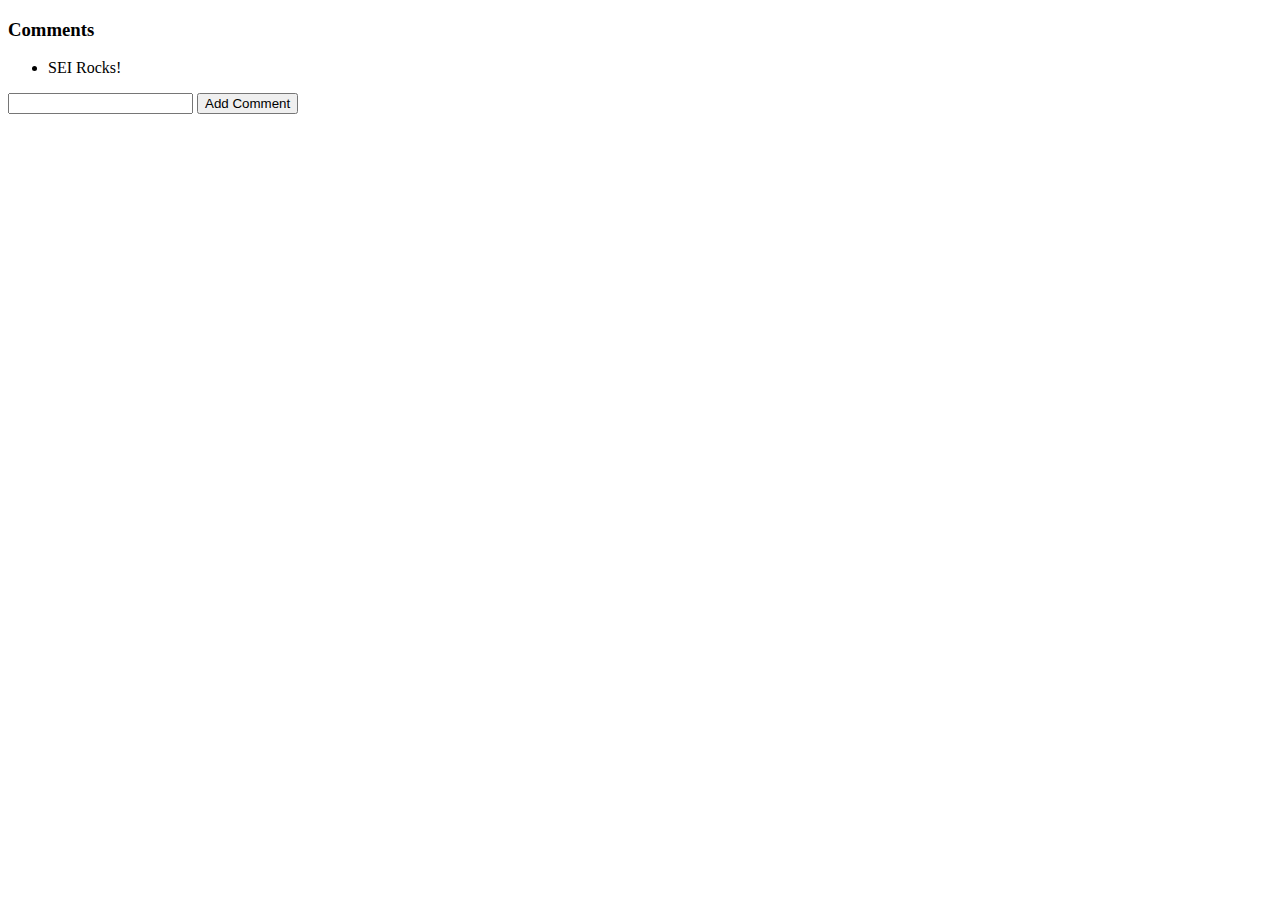
<file: events-practice/index.html>
<!DOCTYPE html>
<html lang="en">
<head>
    <meta charset="UTF-8">
    <meta name="viewport" content="width=device-width, initial-scale=1.0">
    <title>Events Practice</title>
    <script defer src="main.js"></script>
  </head>
</head>
<body>
    <h3>Comments</h3>
<ul>
  <li>SEI Rocks!</li>
</ul>
<input>
<button>Add Comment</button>
</body>
</html>
<head>
</file>
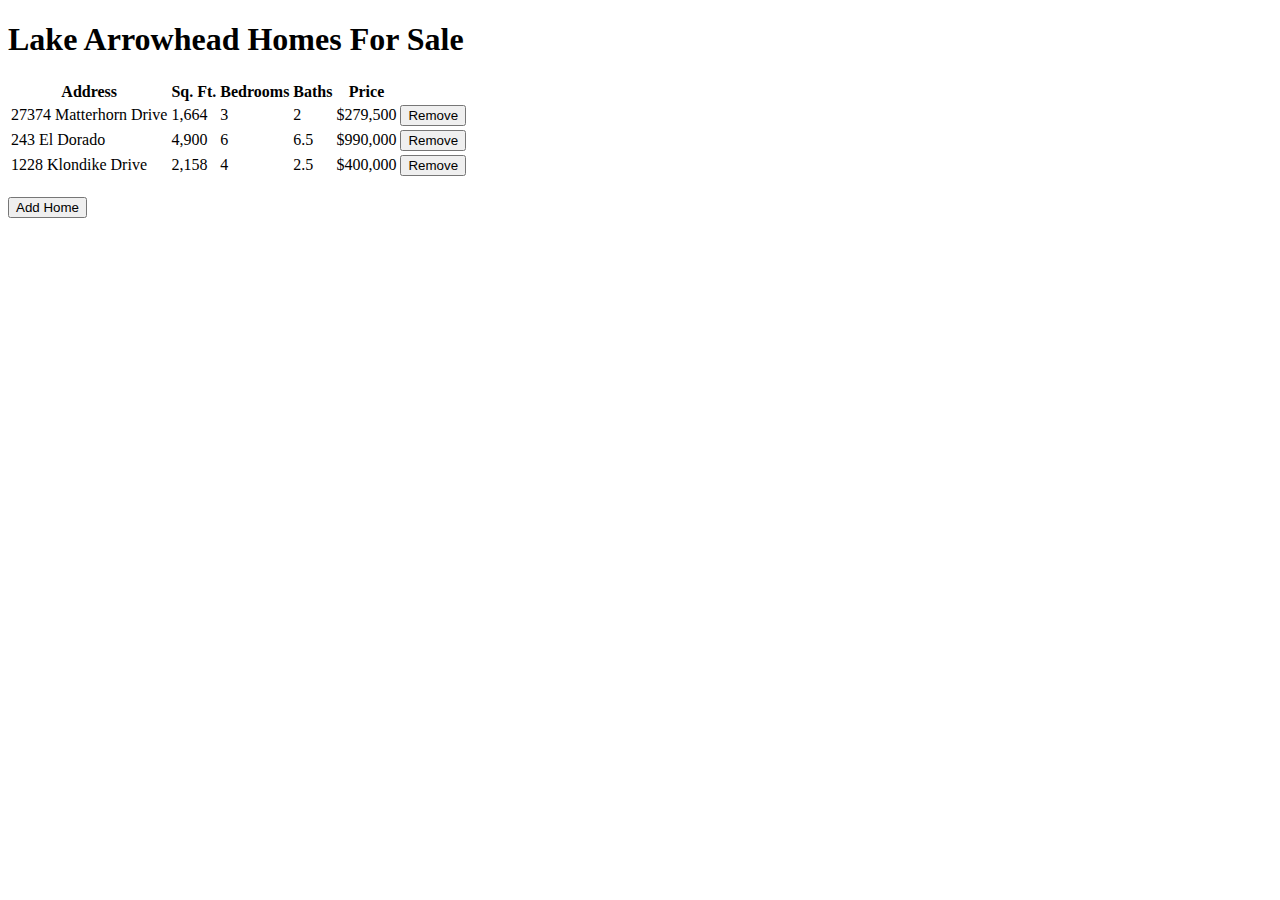
<file: jquery practice/jquery practice and lab 1/index.html>
<!DOCTYPE html>
<html lang="en">
<head>
  <meta charset="UTF-8">
  <meta name="viewport" content="width=device-width, initial-scale=1.0">
  <title>First jQuery</title>
  <link rel="stylesheet" href="https://maxcdn.bootstrapcdn.com/bootstrap/3.3.6/css/bootstrap.min.css" integrity="sha384-1q8mTJOASx8j1Au+a5WDVnPi2lkFfwwEAa8hDDdjZlpLegxhjVME1fgjWPGmkzs7" crossorigin="anonymous">
  <script
 	src="https://code.jquery.com/jquery-3.2.1.min.js"
 	integrity="sha256-hwg4gsxgFZhOsEEamdOYGBf13FyQuiTwlAQgxVSNgt4="
   crossorigin="anonymous"></script>
  <script defer src="app.js"></script>
</head>
<body class="container">
  <h1 class="jumbotron">Lake Arrowhead Homes For Sale</h1>
  <table id="homes" class="table">
    <thead>
      <tr>
        <th>Address</th>
        <th>Sq. Ft.</th>
        <th>Bedrooms</th>
        <th>Baths</th>
        <th>Price</th>
        <th></th>
      </tr>
    </thead>
    <tbody>
      <tr>
        <td>27374 Matterhorn Drive</td>
        <td>1,664</td>
        <td>3</td>
        <td>2</td>
        <td>$279,500</td>
        <td><button class="btn btn-xs btn-danger">Remove</button></td>
      </tr>
      <tr>
        <td>243 El Dorado</td>
        <td>4,900</td>
        <td>6</td>
        <td>6.5</td>
        <td>$990,000</td>
        <td><button class="btn btn-xs btn-danger">Remove</button></td>
      </tr>
      <tr>
        <td>1228 Klondike Drive</td>
        <td>2,158</td>
        <td>4</td>
        <td>2.5</td>
        <td>$400,000</td>
        <td><button class="btn btn-xs btn-danger">Remove</button></td>
      </tr>
    </tbody>
  </table>
  <br>
  <button id="addHome" class="btn btn-danger">Add Home</button>
</body>
</html>
</file>
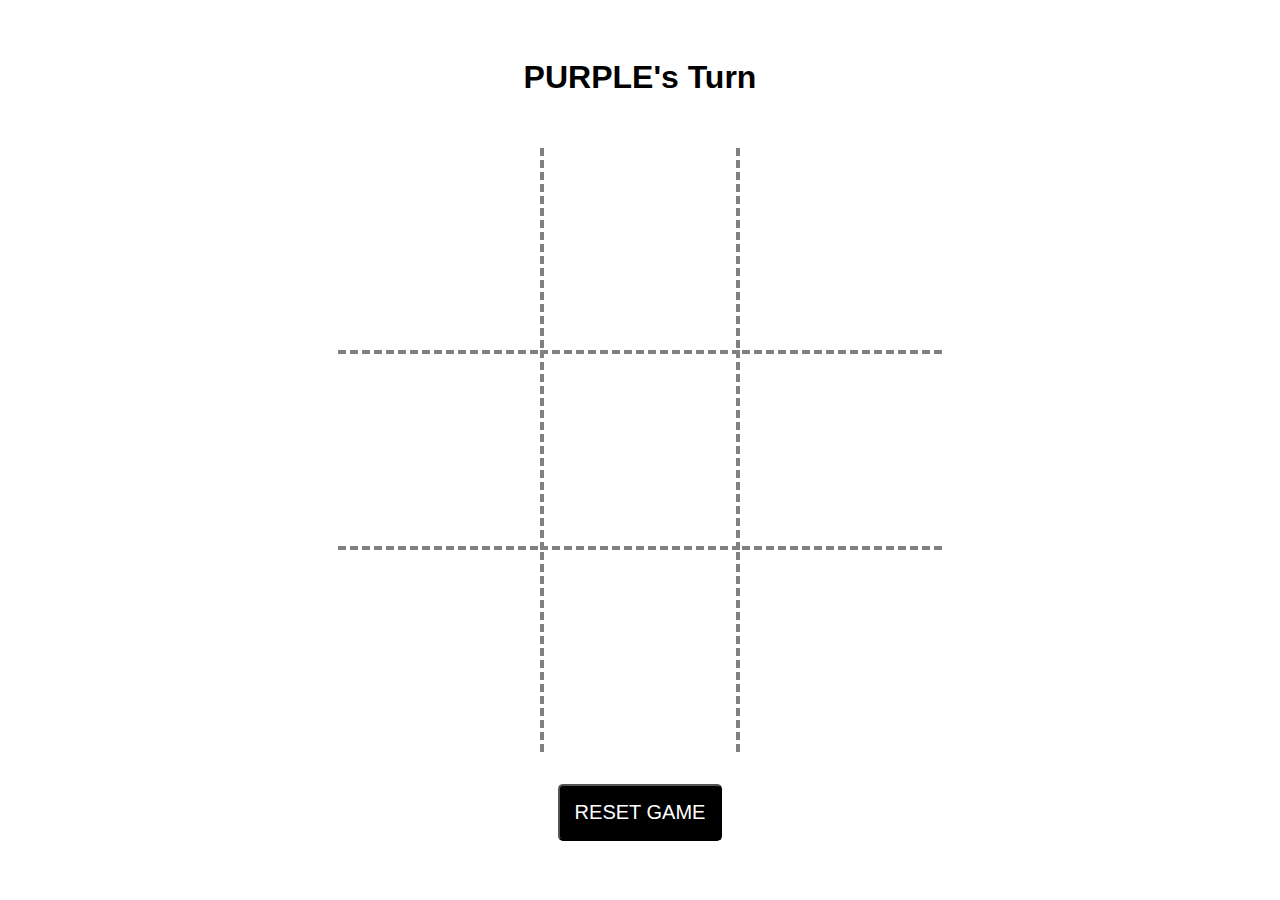
<file: resources/ttt-solution/index.html>
<!DOCTYPE html>
<html lang="en">
<head>
  <meta charset="UTF-8">
  <meta name="viewport" content="width=device-width, initial-scale=1.0">
  <meta http-equiv="X-UA-Compatible" content="ie=edge">
  <title>Tic Tac Toe</title>
  <link rel="stylesheet" href="css/main.css">
  <script defer src="js/main.js"></script>
</head>
<body>
  <h1></h1>
  <table>
    <tr>
      <td id="sq0"><div></div></td>
      <td id="sq1"><div></div></td>
      <td id="sq2"><div></div></td>
    </tr>
    <tr>
      <td id="sq3"><div></div></td>
      <td id="sq4"><div></div></td>
      <td id="sq5"><div></div></td>
    </tr>
    <tr>
      <td id="sq6"><div></div></td>
      <td id="sq7"><div></div></td>
      <td id="sq8"><div></div></td>
    </tr>
  </table>
  <button>RESET GAME</button>
</body>
</html>
</file>
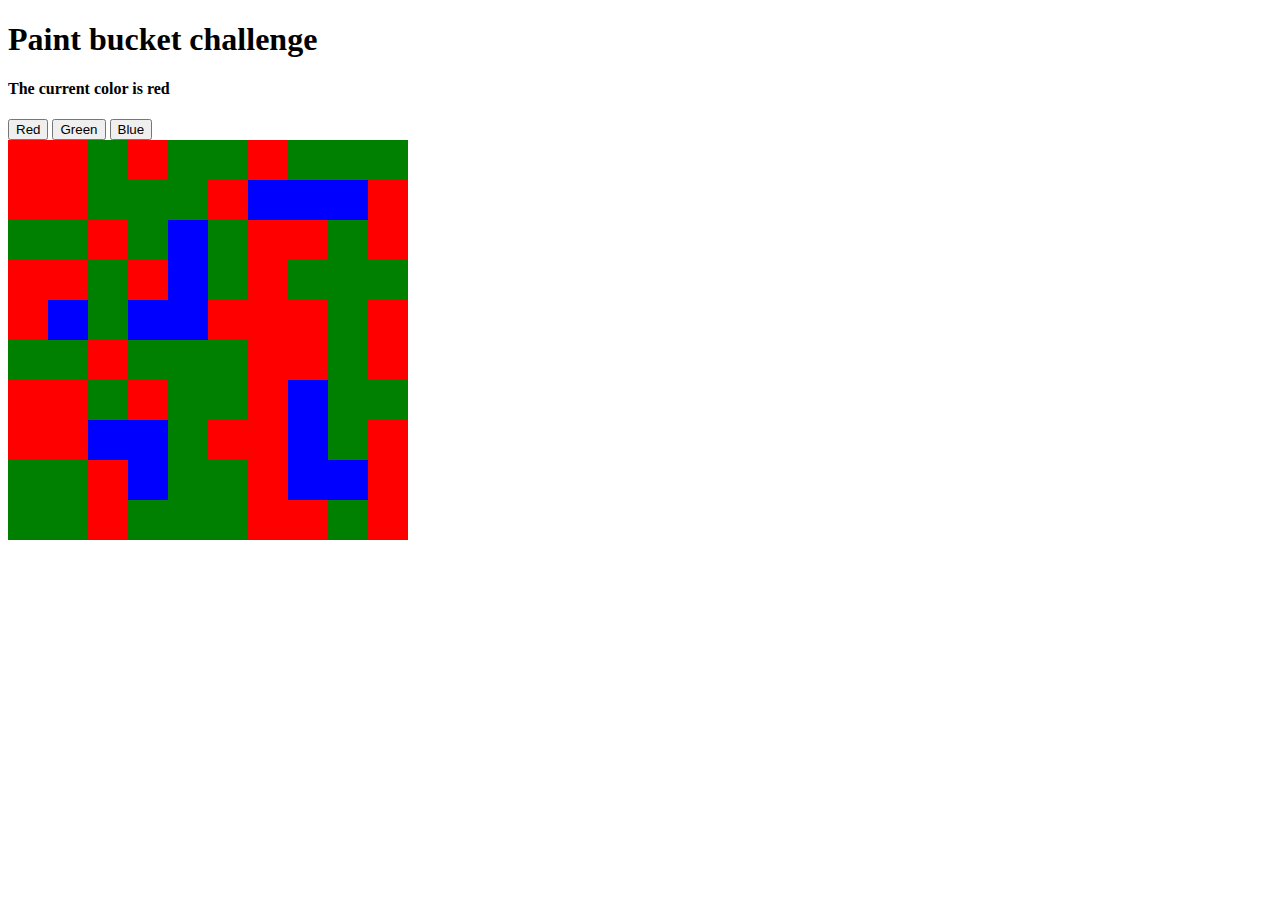
<file: computer_science/02-cs-recursion/exercises/floodIt-challenge/index.html>
<!DOCTYPE html>
<html lang="en">
<head>
    <meta charset="UTF-8">
    <meta name="viewport" content="width=device-width, initial-scale=1.0">
    <meta http-equiv="X-UA-Compatible" content="ie=edge">
    <title>Document</title>
    <link rel="stylesheet" href="style.css">
    <script src="https://ajax.googleapis.com/ajax/libs/jquery/3.3.1/jquery.min.js"></script>
</head>
<body>
    <h1>Paint bucket challenge</h1>
    <h4>The current color is <span class="current-color">red</span></h4>
    <button class="color-choice" id="red">Red</button>
    <button class="color-choice" id="green">Green</button>
    <button class="color-choice" id="blue">Blue</button>
    <div id="game-board">

    </div>
    <script src="app.js"></script>
</body>
</html>
</file>
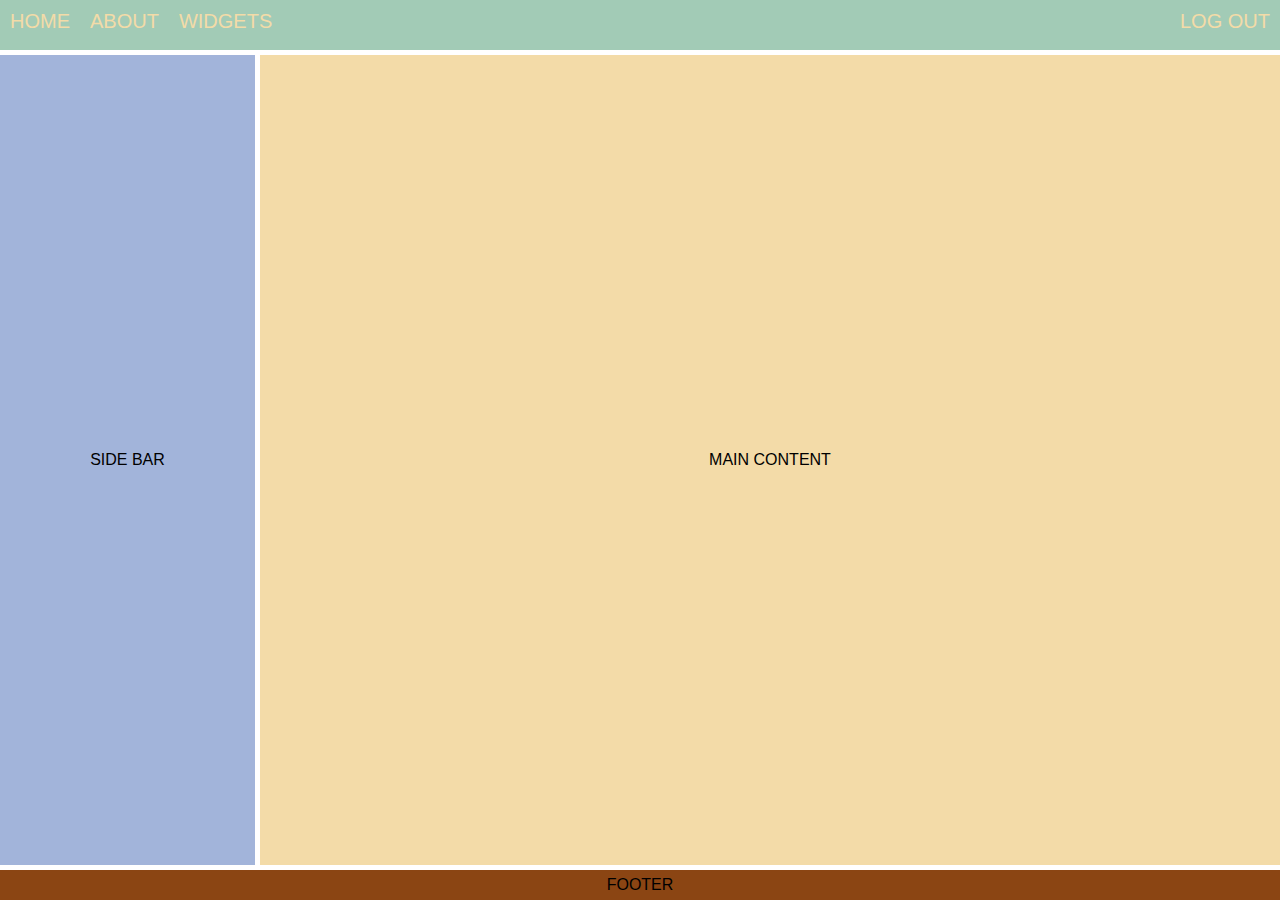
<file: units/1_front_end_devlopment/w01/d1/index.html>
<!DOCTYPE html>
<html lang="en">
<head>
    <meta charset="UTF-8">
    <meta name="viewport" content="width=device-width, initial-scale=1.0">
    <title>Flex & Grid</title>
    <link rel="stylesheet" href="style.css">
</head>
<body></body>
    <body>
        <nav>
          <div>HOME</div>
          <div>ABOUT</div>
          <div>WIDGETS</div>
          <div>LOG OUT</div>
        </nav>
        <aside class="flex-ctr">SIDE BAR</aside>
    <main class="flex-ctr">MAIN CONTENT</main>
    <footer class="flex-ctr">FOOTER</footer>
      </body>
</body>
</html>
</file>
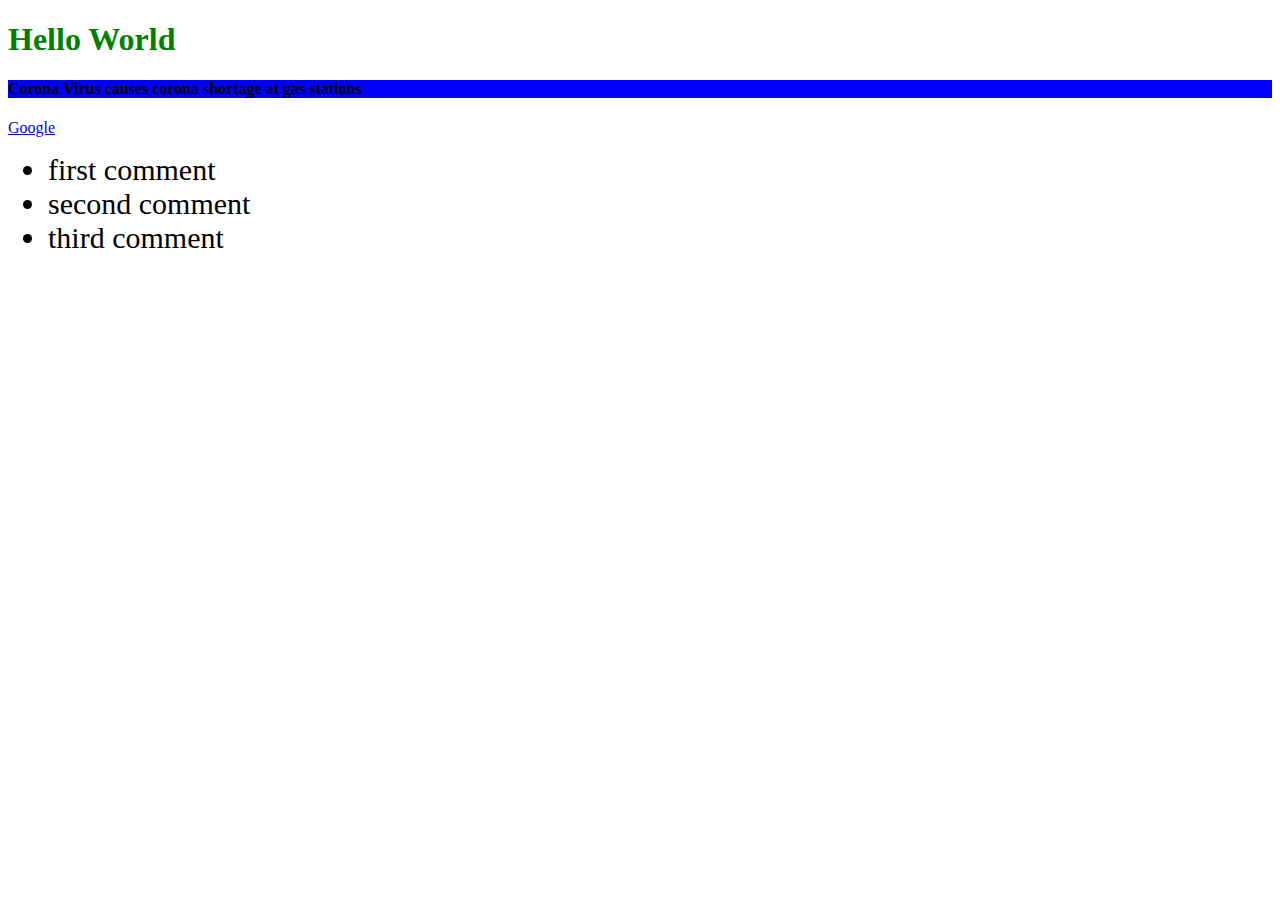
<file: units/1_front_end_devlopment/w01/d4/dom-practice-finished/index.html>
<!DOCTYPE html>
<html>
<head>
	<title></title>
	<script defer src="js/main.js"></script>
</head>
<body>
	<h1 id="title" class="main-title">Hello World</h1>
	<p class="cool">Lorem ipsum dolor sit amet, consectetur adipisicing elit, sed do eiusmod
	tempor incididunt ut labore et dolore magna aliqua. Ut enim ad minim veniam,
	quis nostrud exercitation ullamco laboris nisi ut aliquip ex ea commodo
	consequat. Duis aute irure dolor in reprehenderit in voluptate velit esse
	cillum dolore eu fugiat nulla pariatur. Excepteur sint occaecat cupidatat non
	proident, sunt in culpa qui officia deserunt mollit anim id est laborum.></p>
	<a>Google</a>
	 <ul id="comments">
	   <li class="comment">first comment</li>
	   <li class="comment">second comment</li>
	   <li class="comment">third comment</li>
	 </ul>

</body>
</html>
</file>
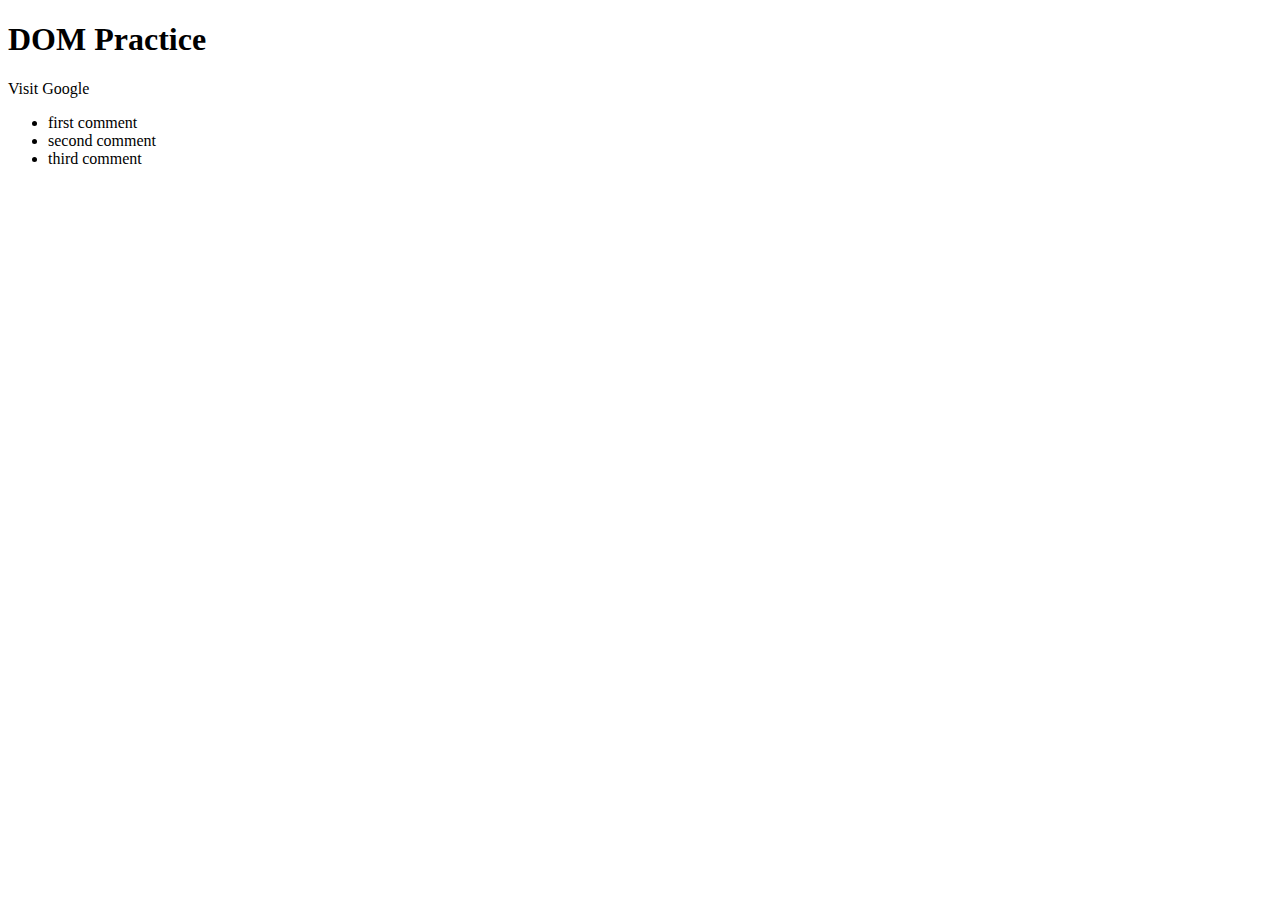
<file: units/1_front_end_devlopment/w01/d4/dom-practice/index.html>
<!DOCTYPE html>
<html lang="en">
<head>
    <meta charset="UTF-8">
    <meta name="viewport" content="width=device-width, initial-scale=1.0">
    <title>Document</title>
</head>
<script defer src="js/main.js"></script>
<body>
    <h1 id="title" class="main-title"> DOM Practice</h1>
<p class="cool"> </p>
<a> Visit Google </a>
    <ul id="comments">
        <li class="comment">first comment</li>
        <li class="comment">second comment</li>
        <li class="comment">third comment</li>
      </ul>
</body>
</html>
</file>
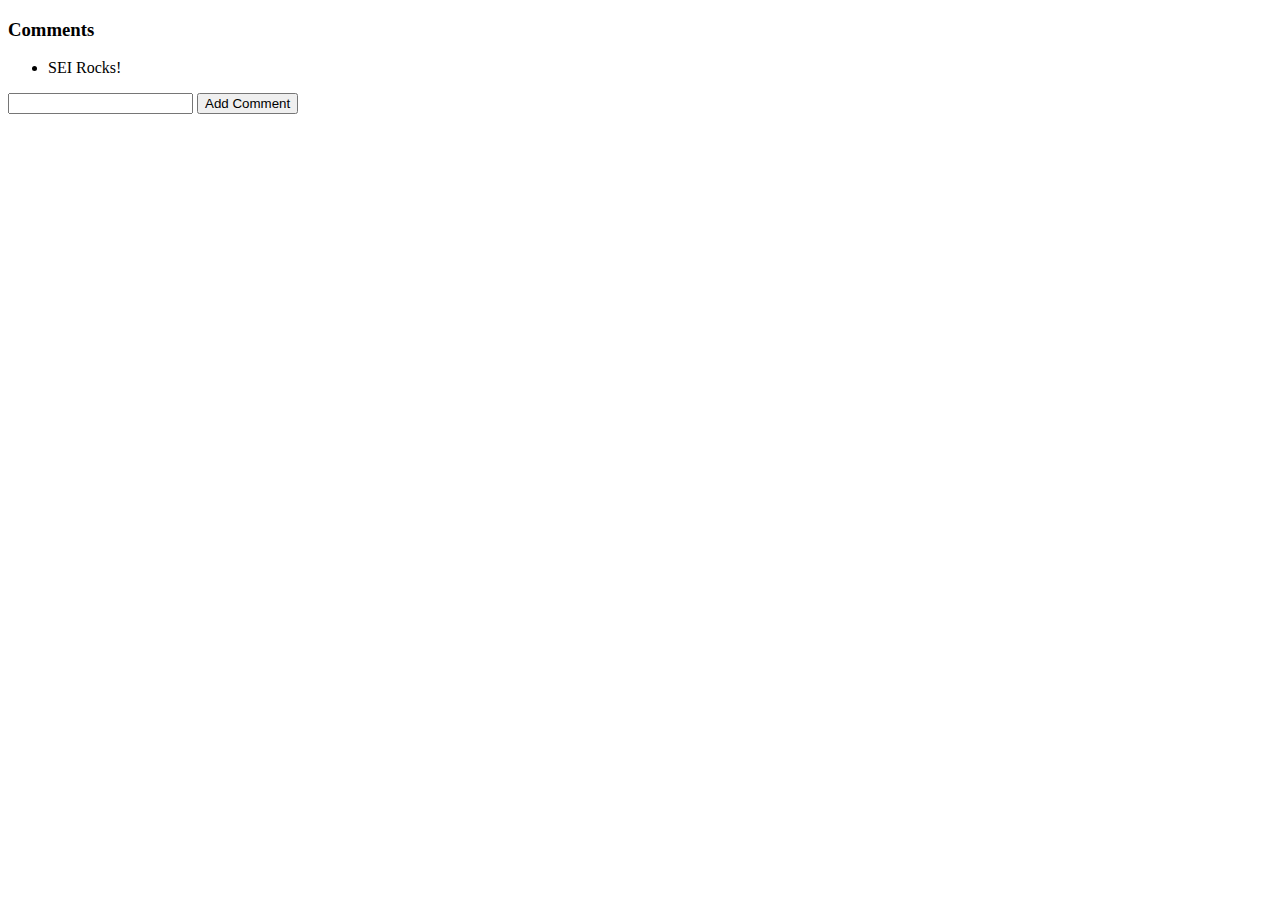
<file: units/1_front_end_devlopment/w01/d4/events-practice/index.html>
<!DOCTYPE html>
<html>
<head>
	<title></title>
	<script defer src="js/main.js"></script>
</head>
<body>
	<h3>Comments</h3>
	<ul>
	  <li>SEI Rocks!</li>
	</ul>
	<input>
	<button>Add Comment</button>
</body>
</html>
</file>
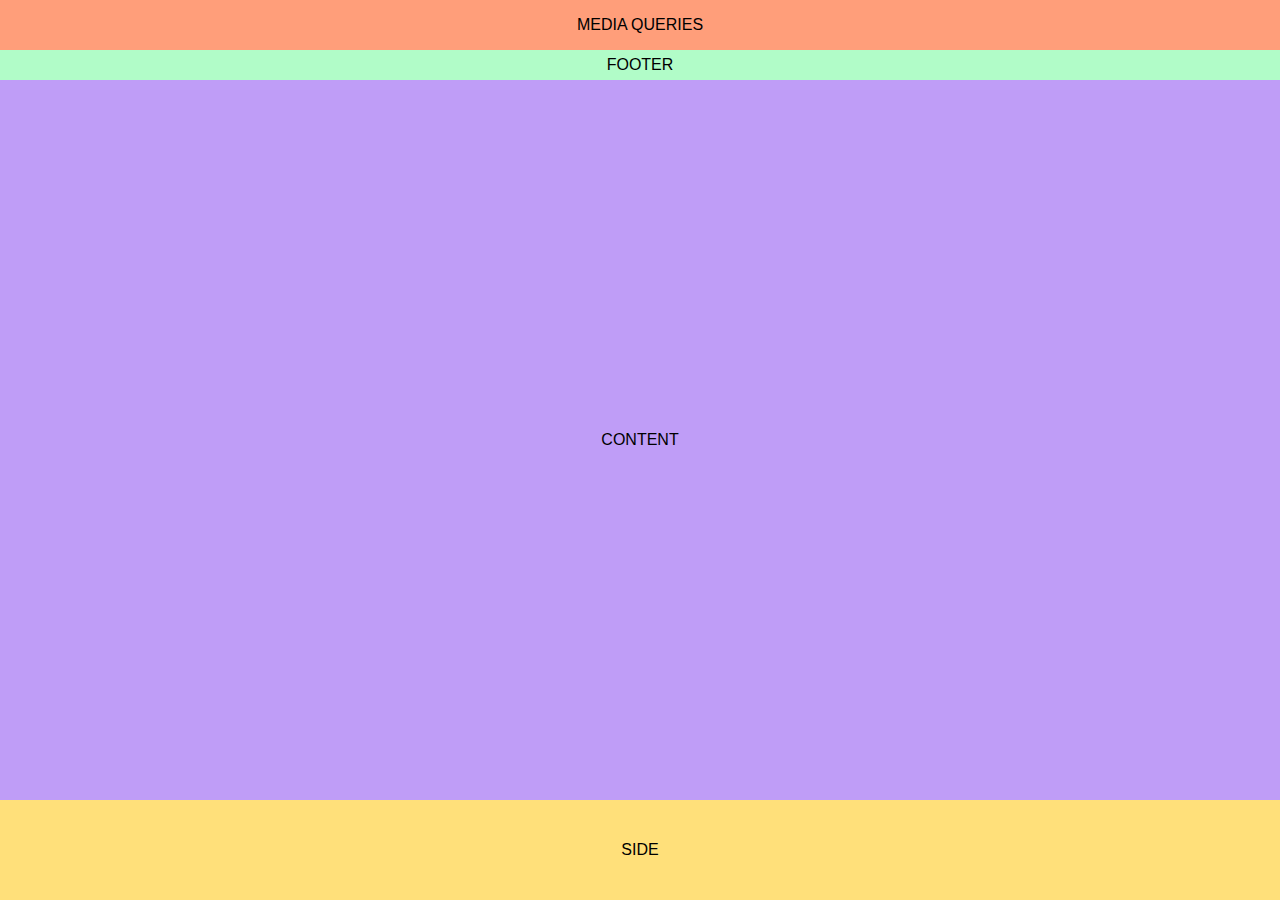
<file: units/1_front_end_devlopment/w02/d1/codealong 2/index.html>
<!DOCTYPE html>
<html lang="en">
<head>
    <link rel="stylesheet" href="main.css"
    <meta charset="UTF-8">
    <meta name="viewport" content="width=device-width, initial-scale=1.0">
    <title>Document</title>
</head>
<body>
<header>MEDIA QUERIES</header>
<aside>SIDE</aside>
<main>CONTENT</main>
<footer>FOOTER</footer>
</body>
</html>
</file>
<file: resources/ttt-solution/css/main.css>
html, body {
  height: 100vh;
  margin: 0;
}

* {
  box-sizing: border-box;
  font-family: helvetica;
}

body {
  display: flex;
  flex-direction: column;
  justify-content: center;
  align-items: center;
}

h1 {
  margin-top: 0;
  margin-bottom: 50px;
}

td {
  height: 200px;
  width: 200px;
}

td div {
  margin: 0 auto;
  height: 50px;
  width: 50px;
  border-radius: 50%;
  pointer-events: none;
}

tr td:nth-child(2) {
  border-left: 4px dashed grey;
  border-right: 4px dashed grey;
}

tr:nth-child(2) td {
  border-top: 4px dashed grey;
  border-bottom: 4px dashed grey;
}

button {
  margin-top: 30px;
  padding: 15px;
  background-color: black;
  color: white;
  border-radius: 5px;
  font-size: 20px;
}

button:hover {
  background-color: white;
  color: black;
}
</file>
<file: computer_science/02-cs-recursion/exercises/floodIt-challenge/style.css>
.game-row div {
    width: 40px;
    height: 40px;
    margin-bottom: -4px;
    display: inline-block;
}
div[num="0"] {
    background: red;
}
div[num="1"] {
    background: green;
}
div[num="2"] {
    background: blue;
}
</file>
<file: units/1_front_end_devlopment/w01/d1/style.css>
* {
    box-sizing: border-box;
}

body {
    display: grid;
    height: 100vh;
    margin: 0;
    font-family: Helvetica, sans-serif;
    grid-gap: 5px;
    display: grid;
    grid-template-columns: 1fr 4fr;
    grid-template-rows: 50px 1fr 30px;
}
nav {
    /* creating a flex container */
    display: flex;
    height: 50px;
    background-color: #A2CBB6;
    flex-direction: row;
    justify-content: flex-start;
}
div {
    font-size: 20px;
    margin: 10px;
    color: #F3DBA8;
}
nav > div:last-child {
    margin-left: auto;
}
aside {
    background-color: #A2B4DA;
}
main {
    background-color: #F3DBA8;
}
footer {
    background-color: saddlebrown;
}
.flex-ctr {
    display: flex;
    justify-content: center;
    align-items: center;
}

footer, nav{
grid-column: 1 / 3;
}
</file>
<file: units/1_front_end_devlopment/w02/d1/codealong 2/main.css>
* {
    box-sizing: border-box;
  }
  body {
    height: 100vh;
    margin: 0;
    font-family: Helvetica;
    display: grid;
    /* mobile first - single column */
    grid-template-columns: 1fr;
    grid-template-rows: 50px 30px auto 100px;
    grid-template-areas: 
      "hdr"
      "ftr"
      "content"
      "side";
  }
  header {
    grid-area: hdr;
    background-color: #ff9e7a;
  }
  footer {
    grid-area: ftr;
    background-color: #b1fcc8;
  }
  aside {
    grid-area: side;
    background-color: #ffe07a;
  }
  main {
    grid-area: content;
    background-color: #bf9df7;
  }
  header, footer, aside, main {
    display: flex;
    justify-content: center;
    align-items: center;
  }
</file>
